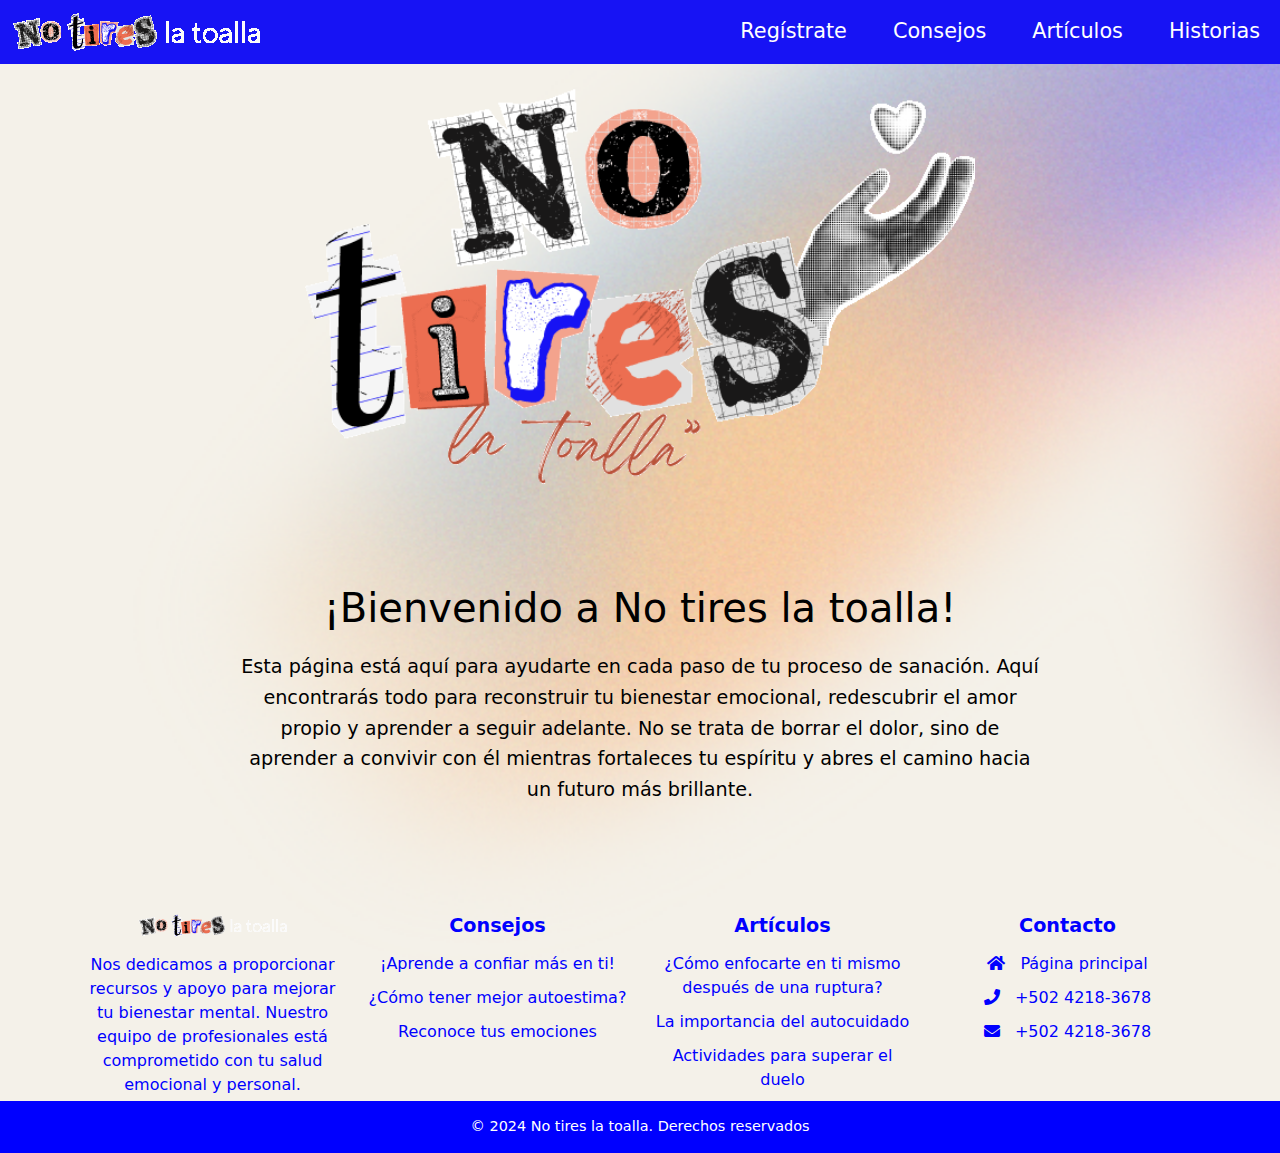
<file: index.html>
<!DOCTYPE html>
<html lang="en">
  <head>
    <meta charset="UTF-8" />
    <meta name="viewport" content="width=device-width, initial-scale=1.0" />
    <title>No Tires la Toalla</title>
    <!-- Bootstrap -->
    <link
      href="https://cdn.jsdelivr.net/npm/bootstrap@5.3.3/dist/css/bootstrap.min.css"
      rel="stylesheet"
      integrity="sha384-QWTKZyjpPEjISv5WaRU9OFeRpok6YctnYmDr5pNlyT2bRjXh0JMhjY6hW+ALEwIH"
      crossorigin="anonymous"
    />
    <!-- Font -->
    <link rel="icon" href="img/icoico.ico" />
    <link rel="preconnect" href="https://fonts.googleapis.com" />
    <link rel="preconnect" href="https://fonts.gstatic.com" crossorigin />
    <link
      href="https://fonts.googleapis.com/css2?family=Figtree:ital,wght@0,300..900;1,300..900&family=Work+Sans:ital,wght@0,100..900;1,100..900&display=swap"
      rel="stylesheet"
    />
    <!-- My style -->
    <link
      rel="stylesheet"
      href="https://cdnjs.cloudflare.com/ajax/libs/font-awesome/5.15.3/css/all.min.css"
    />
    <link rel="stylesheet" href="css/style.css" />
  </head>
  <body>
    <!-- Contenido de la página -->
    <div>
      <header>
        <nav class="navbar navbar-expand-lg" style="background-color: #1713f4">
          <div class="container-fluid">
            <a class="navbar-brand" href="#"
              ><img src="img/logo1.png" alt=""
            /></a>
            <button
              class="navbar-toggler"
              type="button"
              data-bs-toggle="collapse"
              data-bs-target="#navbarNav"
              aria-controls="navbarNav"
              aria-expanded="false"
              aria-label="Toggle navigation"
            >
              <span class="navbar-toggler-icon"></span>
            </button>
            <div class="collapse navbar-collapse" id="navbarNav">
              <ul class="navbar-nav ms-auto">
                <li class="nav-item item-1">
                  <a
                    class="nav-link active"
                    aria-current="page"
                    href="js/registro.html"
                    style="color: white"
                    >Regístrate</a
                  >
                </li>
                <li class="nav-item item-1">
                  <a class="nav-link" href="js/consejos.html" style="color: white"
                    >Consejos</a
                  >
                </li>
                <li class="nav-item item-1">
                  <a class="nav-link" href="#" style="color: white"
                    >Artículos</a
                  >
                </li>
                <li class="nav-item item-1">
                  <a class="nav-link" href="#" style="color: white"
                    >Historias</a
                  >
                </li>
              </ul>
            </div>
          </div>
        </nav>
      </header>

      <section>
        <div class="container mt-4 mb-3">
          <div class="d-flex justify-content-center">
            <img
              src="img/logo2.png"
              class="img-fluid logo-custom"
              alt="No tires la Toalla"
            />
          </div>
        </div>
      </section>

      <section class="banner">
        <div class="container">
          <h1>¡Bienvenido a No tires la toalla!</h1>
          <p>
            Esta página está aquí para ayudarte en cada paso de tu proceso de
            sanación. Aquí encontrarás todo para reconstruir tu bienestar
            emocional, redescubrir el amor propio y aprender a seguir adelante.
            No se trata de borrar el dolor, sino de aprender a convivir con él
            mientras fortaleces tu espíritu y abres el camino hacia un futuro
            más brillante.
          </p>
        </div>
      </section>

      <footer class="footer-superior pt-2 pb-3">
        <div class="container">
          <div class="row">
            <!-- Columna 1: Logo y descripción -->
            <div class="col-lg-3 col-md-5 mb-4">
              <img
                src="img/logo1.png"
                alt="Logo No tires la toalla"
                class="logo-footer-superior mb-3"
              />
              <p>
                Nos dedicamos a proporcionar recursos y apoyo para mejorar tu
                bienestar mental. Nuestro equipo de profesionales está
                comprometido con tu salud emocional y personal.
              </p>
            </div>

            <!-- Columna 2: Consejos -->
            <div class="col-lg-3 col-md-5 mb-4">
              <h5 class="footer-superior-heading">Consejos</h5>
              <ul class="list-unstyled">
                <li><a href="#">¡Aprende a confiar más en ti!</a></li>
                <li><a href="#">¿Cómo tener mejor autoestima?</a></li>
                <li><a href="#">Reconoce tus emociones</a></li>
              </ul>
            </div>

            <!-- Columna 3: Artículos -->
            <div class="col-lg-3 col-md-6 mb-4">
              <h5 class="footer-superior-heading">Artículos</h5>
              <ul class="list-unstyled">
                <li>
                  <a href="#"
                    >¿Cómo enfocarte en ti mismo después de una ruptura?</a
                  >
                </li>
                <li><a href="#">La importancia del autocuidado</a></li>
                <li><a href="#">Actividades para superar el duelo</a></li>
              </ul>
            </div>

            <!-- Columna 4: Contacto -->
            <div class="col-lg-3 col-md-6 mb-4">
              <h5 class="footer-superior-heading">Contacto</h5>
              <ul class="list-unstyled">
                <li>
                  <i class="fas fa-home"></i> <a href="#">Página principal</a>
                </li>
                <li><i class="fas fa-phone"></i> +502 4218-3678</li>
                <li><i class="fas fa-envelope"></i> +502 4218-3678</li>
              </ul>
            </div>
          </div>
        </div>
      </footer>

      <footer class="footer">
        <div class="container">
          <p>© 2024 No tires la toalla. Derechos reservados</p>
        </div>
      </footer>
    </div>
    <!-- Final de mi página -->
    <script
      src="https://cdn.jsdelivr.net/npm/bootstrap@5.3.3/dist/js/bootstrap.bundle.min.js"
      integrity="sha384-YvpcrYf0tY3lHB60NNkmXc5s9fDVZLESaAA55NDzOxhy9GkcIdslK1eN7N6jIeHz"
      crossorigin="anonymous"
    ></script>
  </body>
</html>
</file>
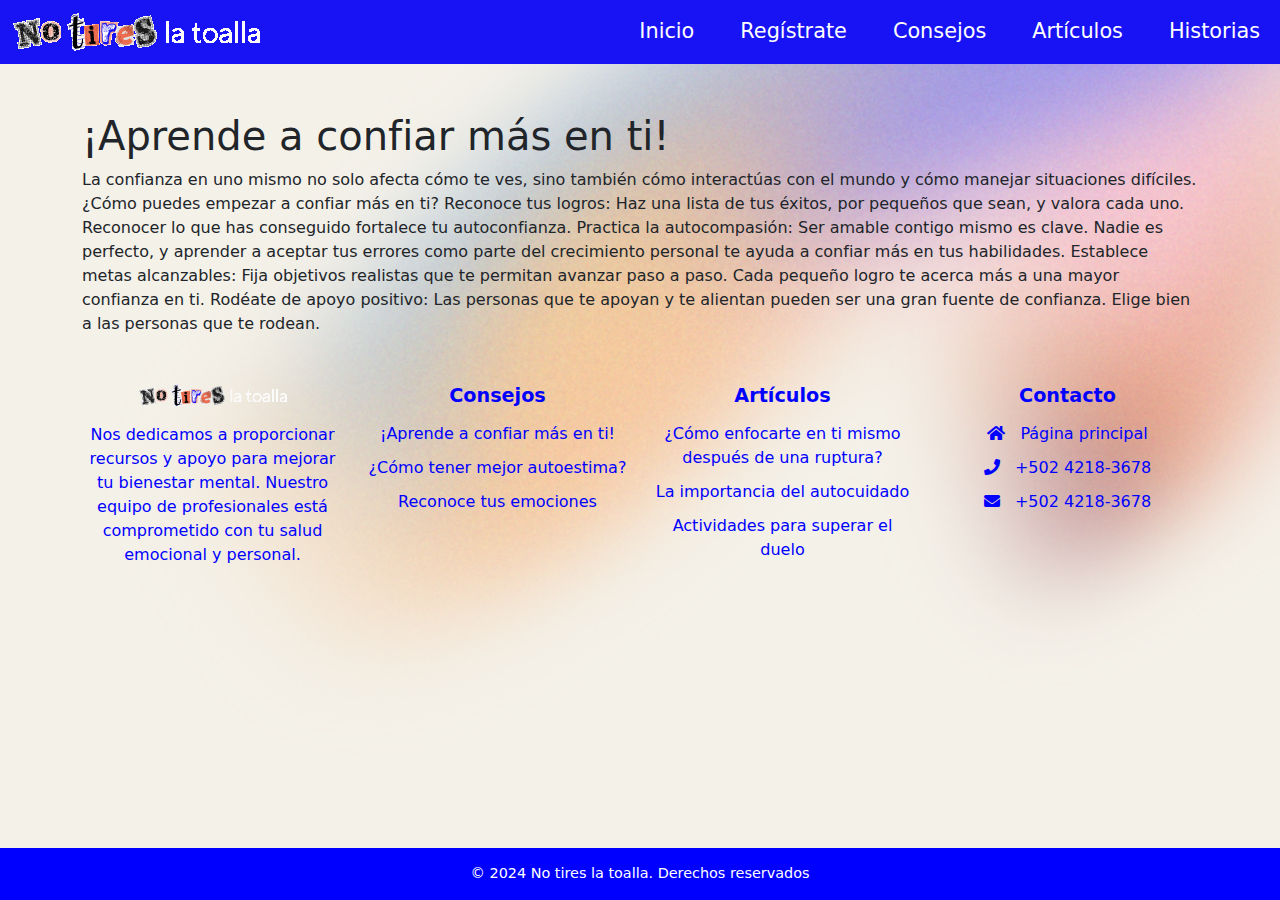
<file: js/consejodetallado1.html>
<!DOCTYPE html>
<html lang="es">
<head>
    <meta charset="UTF-8">
    <meta name="viewport" content="width=device-width, initial-scale=1.0">
    <title>Consejos - No Tires la Toalla</title>
    <!-- Bootstrap CSS -->
    <link href="https://cdn.jsdelivr.net/npm/bootstrap@5.3.3/dist/css/bootstrap.min.css" rel="stylesheet" integrity="sha384-QWTKZyjpPEjISv5WaRU9OFeRpok6YctnYmDr5pNlyT2bRjXh0JMhjY6hW+ALEwIH" crossorigin="anonymous">
    <!-- Icono -->
    <link rel="icon" href="/img/icoico.ico">
    <!-- Estilos personalizados -->
    <link rel="stylesheet" href="/css/style.css">
    <!-- FontAwesome para iconos -->
    <link rel="stylesheet" href="https://cdnjs.cloudflare.com/ajax/libs/font-awesome/5.15.3/css/all.min.css">
</head>
<body>

    <!-- Navbar -->
    <header>
        <nav class="navbar navbar-expand-lg" style="background-color: #1713F4;">
            <div class="container-fluid">
                <a class="navbar-brand" href="/index.html"><img src="/img/logo1.png" alt=""></a>
                <button class="navbar-toggler" type="button" data-bs-toggle="collapse" data-bs-target="#navbarNav" aria-controls="navbarNav" aria-expanded="false" aria-label="Toggle navigation">
                    <span class="navbar-toggler-icon"></span>
                </button>
                <div class="collapse navbar-collapse" id="navbarNav">
                    <ul class="navbar-nav ms-auto">
                        <li class="nav-item">
                            <a class="nav-link" href="/index.html" style="color: white;">Inicio</a>
                        </li>
                        <li class="nav-item">
                            <a class="nav-link" href="/js/registro.html" style="color: white;">Regístrate</a>
                        </li>
                        <li class="nav-item">
                            <a class="nav-link" href="/js/consejos.html" style="color: white;">Consejos</a>
                        </li>
                        <li class="nav-item item-1">
                            <a class="nav-link" href="#" style="color: white;">Artículos</a>
                        </li>
                        <li class="nav-item item-1">
                            <a class="nav-link" href="#" style="color: white;">Historias</a>
                        </li>
                    </ul>
                </div>
            </div>
        </nav>
    </header>
    <div class="container mt-5">
        <h1> ¡Aprende a confiar más en ti!</h1>
        <p>
            La confianza en uno mismo no solo afecta cómo te ves, sino también cómo interactúas con el mundo y cómo manejar situaciones difíciles.
            ¿Cómo puedes empezar a confiar más en ti?
            Reconoce tus logros: Haz una lista de tus éxitos, por pequeños que sean, y valora cada uno. Reconocer lo que has conseguido fortalece tu autoconfianza.
            Practica la autocompasión: Ser amable contigo mismo es clave. Nadie es perfecto, y aprender a aceptar tus errores como parte del crecimiento personal te ayuda a confiar más en tus habilidades.
            Establece metas alcanzables: Fija objetivos realistas que te permitan avanzar paso a paso. Cada pequeño logro te acerca más a una mayor confianza en ti.
            Rodéate de apoyo positivo: Las personas que te apoyan y te alientan pueden ser una gran fuente de confianza. Elige bien a las personas que te rodean.
            
        </p>
    </div>
    <footer class="footer-superior pt-2 pb-3">
        <div class="container">
            <div class="row">
                <!-- Columna 1: Logo y descripción -->
                <div class="col-lg-3 col-md-5 mb-4">
                    <img src="/img/logo1.png" alt="Logo No tires la toalla" class="logo-footer-superior mb-3">
                    <p>Nos dedicamos a proporcionar recursos y apoyo para mejorar tu bienestar mental. Nuestro equipo de profesionales está comprometido con tu salud emocional y personal.</p>
                </div>
    
                <!-- Columna 2: Consejos -->
                <div class="col-lg-3 col-md-5 mb-4">
                    <h5 class="footer-superior-heading">Consejos</h5>
                    <ul class="list-unstyled">
                        <li><a href="#">¡Aprende a confiar más en ti!</a></li>
                        <li><a href="#">¿Cómo tener mejor autoestima?</a></li>
                        <li><a href="#">Reconoce tus emociones</a></li>
                    </ul>
                </div>
    
                <!-- Columna 3: Artículos -->
                <div class="col-lg-3 col-md-6 mb-4">
                    <h5 class="footer-superior-heading">Artículos</h5>
                    <ul class="list-unstyled">
                        <li><a href="#">¿Cómo enfocarte en ti mismo después de una ruptura?</a></li>
                        <li><a href="#">La importancia del autocuidado</a></li>
                        <li><a href="#">Actividades para superar el duelo</a></li>
                    </ul>
                </div>
    
                <!-- Columna 4: Contacto -->
                <div class="col-lg-3 col-md-6 mb-4">
                    <h5 class="footer-superior-heading">Contacto</h5>
                    <ul class="list-unstyled">
                        <li><i class="fas fa-home"></i> <a href="#">Página principal</a></li>
                        <li><i class="fas fa-phone"></i> +502 4218-3678</li>
                        <li><i class="fas fa-envelope"></i> +502 4218-3678</li>
                    </ul>
                </div>
            </div>
        </div>
    </footer>
     
    <footer class="footer">
        <div class="container">
            <p>© 2024 No tires la toalla. Derechos reservados</p>
        </div>
    </footer>

</div>
<!-- Final de mi página -->
<script src="https://cdn.jsdelivr.net/npm/bootstrap@5.3.3/dist/js/bootstrap.bundle.min.js" integrity="sha384-YvpcrYf0tY3lHB60NNkmXc5s9fDVZLESaAA55NDzOxhy9GkcIdslK1eN7N6jIeHz" crossorigin="anonymous"></script>
</body>
</html>
</file>
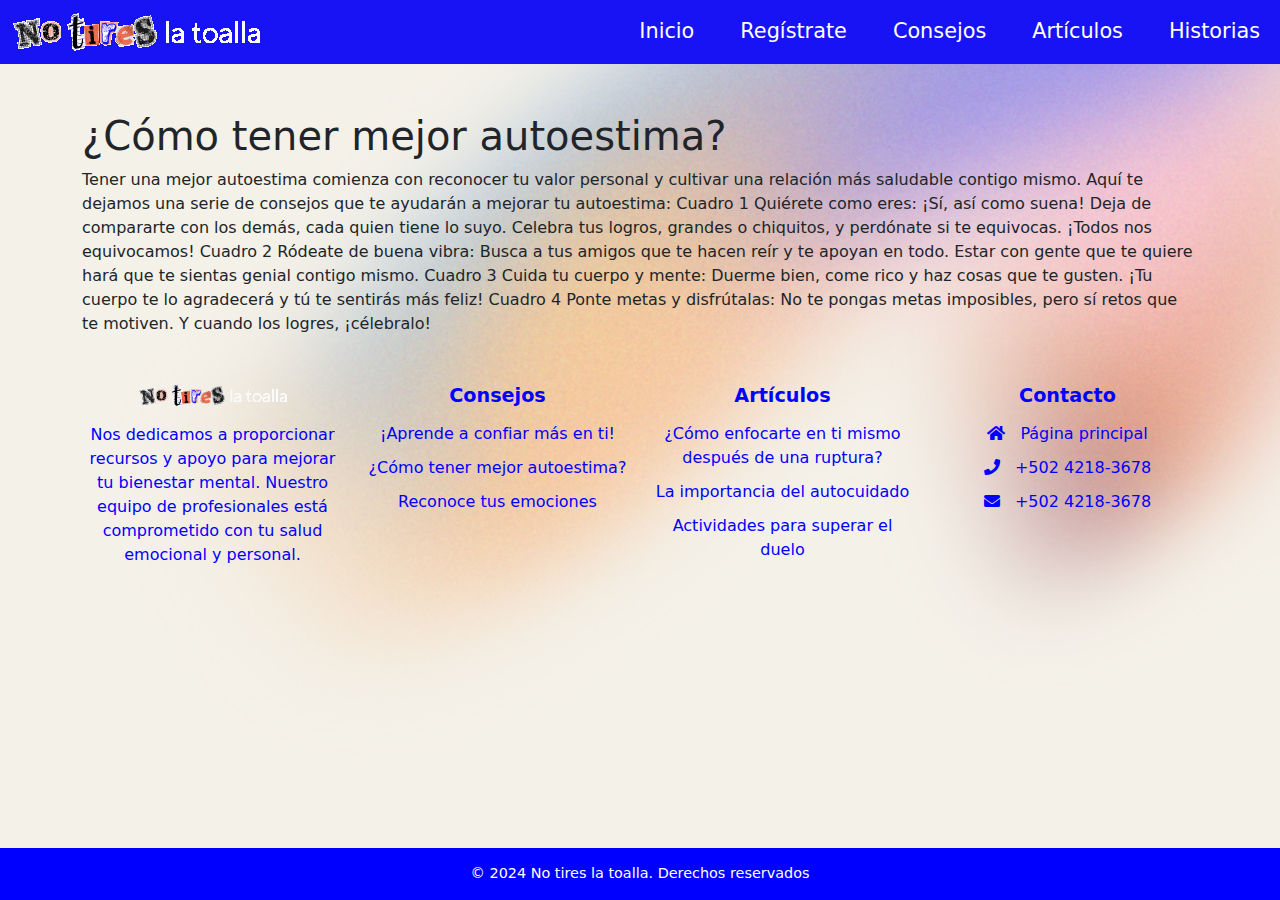
<file: js/consejodetallado2.html>
<!DOCTYPE html>
<html lang="es">
<head>
    <meta charset="UTF-8">
    <meta name="viewport" content="width=device-width, initial-scale=1.0">
    <title>Consejos - No Tires la Toalla</title>
    <!-- Bootstrap CSS -->
    <link href="https://cdn.jsdelivr.net/npm/bootstrap@5.3.3/dist/css/bootstrap.min.css" rel="stylesheet" integrity="sha384-QWTKZyjpPEjISv5WaRU9OFeRpok6YctnYmDr5pNlyT2bRjXh0JMhjY6hW+ALEwIH" crossorigin="anonymous">
    <!-- Icono -->
    <link rel="icon" href="/img/icoico.ico">
    <!-- Estilos personalizados -->
    <link rel="stylesheet" href="/css/style.css">
    <!-- FontAwesome para iconos -->
    <link rel="stylesheet" href="https://cdnjs.cloudflare.com/ajax/libs/font-awesome/5.15.3/css/all.min.css">
</head>
<body>

    <!-- Navbar -->
    <header>
        <nav class="navbar navbar-expand-lg" style="background-color: #1713F4;">
            <div class="container-fluid">
                <a class="navbar-brand" href="/index.html"><img src="/img/logo1.png" alt=""></a>
                <button class="navbar-toggler" type="button" data-bs-toggle="collapse" data-bs-target="#navbarNav" aria-controls="navbarNav" aria-expanded="false" aria-label="Toggle navigation">
                    <span class="navbar-toggler-icon"></span>
                </button>
                <div class="collapse navbar-collapse" id="navbarNav">
                    <ul class="navbar-nav ms-auto">
                        <li class="nav-item">
                            <a class="nav-link" href="/index.html" style="color: white;">Inicio</a>
                        </li>
                        <li class="nav-item">
                            <a class="nav-link" href="/js/registro.html" style="color: white;">Regístrate</a>
                        </li>
                        <li class="nav-item">
                            <a class="nav-link" href="/js/consejos.html" style="color: white;">Consejos</a>
                        </li>
                        <li class="nav-item item-1">
                            <a class="nav-link" href="#" style="color: white;">Artículos</a>
                        </li>
                        <li class="nav-item item-1">
                            <a class="nav-link" href="#" style="color: white;">Historias</a>
                        </li>
                    </ul>
                </div>
            </div>
        </nav>
    </header>
    <div class="container mt-5">
        <h1>  ¿Cómo tener mejor autoestima?</h1>
        <p>
           
Tener una mejor autoestima comienza con reconocer tu valor personal y cultivar una relación más saludable contigo mismo.
Aquí te dejamos una serie de consejos que te ayudarán a mejorar tu autoestima:
Cuadro 1
Quiérete como eres:
¡Sí, así como suena! Deja de compararte con los demás, cada quien tiene lo suyo. Celebra tus logros, grandes o chiquitos, y perdónate si te equivocas. ¡Todos nos equivocamos!
Cuadro 2
Ródeate de buena vibra:
Busca a tus amigos que te hacen reír y te apoyan en todo. Estar con gente que te quiere hará que te sientas genial contigo mismo.
Cuadro 3
Cuida tu cuerpo y mente:
Duerme bien, come rico y haz cosas que te gusten. ¡Tu cuerpo te lo agradecerá y tú te sentirás más feliz!
Cuadro 4 
Ponte metas y disfrútalas:
No te pongas metas imposibles, pero sí retos que te motiven. Y cuando los logres, ¡célebralo!

        </p>
    </div>








    
    <footer class="footer-superior pt-2 pb-3">
        <div class="container">
            <div class="row">
                <!-- Columna 1: Logo y descripción -->
                <div class="col-lg-3 col-md-5 mb-4">
                    <img src="/img/logo1.png" alt="Logo No tires la toalla" class="logo-footer-superior mb-3">
                    <p>Nos dedicamos a proporcionar recursos y apoyo para mejorar tu bienestar mental. Nuestro equipo de profesionales está comprometido con tu salud emocional y personal.</p>
                </div>
    
                <!-- Columna 2: Consejos -->
                <div class="col-lg-3 col-md-5 mb-4">
                    <h5 class="footer-superior-heading">Consejos</h5>
                    <ul class="list-unstyled">
                        <li><a href="#">¡Aprende a confiar más en ti!</a></li>
                        <li><a href="#">¿Cómo tener mejor autoestima?</a></li>
                        <li><a href="#">Reconoce tus emociones</a></li>
                    </ul>
                </div>
    
                <!-- Columna 3: Artículos -->
                <div class="col-lg-3 col-md-6 mb-4">
                    <h5 class="footer-superior-heading">Artículos</h5>
                    <ul class="list-unstyled">
                        <li><a href="#">¿Cómo enfocarte en ti mismo después de una ruptura?</a></li>
                        <li><a href="#">La importancia del autocuidado</a></li>
                        <li><a href="#">Actividades para superar el duelo</a></li>
                    </ul>
                </div>
    
                <!-- Columna 4: Contacto -->
                <div class="col-lg-3 col-md-6 mb-4">
                    <h5 class="footer-superior-heading">Contacto</h5>
                    <ul class="list-unstyled">
                        <li><i class="fas fa-home"></i> <a href="#">Página principal</a></li>
                        <li><i class="fas fa-phone"></i> +502 4218-3678</li>
                        <li><i class="fas fa-envelope"></i> +502 4218-3678</li>
                    </ul>
                </div>
            </div>
        </div>
    </footer>
    
    

    <footer class="footer">
        <div class="container">
            <p>© 2024 No tires la toalla. Derechos reservados</p>
        </div>
    </footer>

</div>
<!-- Final de mi página -->
<script src="https://cdn.jsdelivr.net/npm/bootstrap@5.3.3/dist/js/bootstrap.bundle.min.js" integrity="sha384-YvpcrYf0tY3lHB60NNkmXc5s9fDVZLESaAA55NDzOxhy9GkcIdslK1eN7N6jIeHz" crossorigin="anonymous"></script>
</body>
</html>
</file>
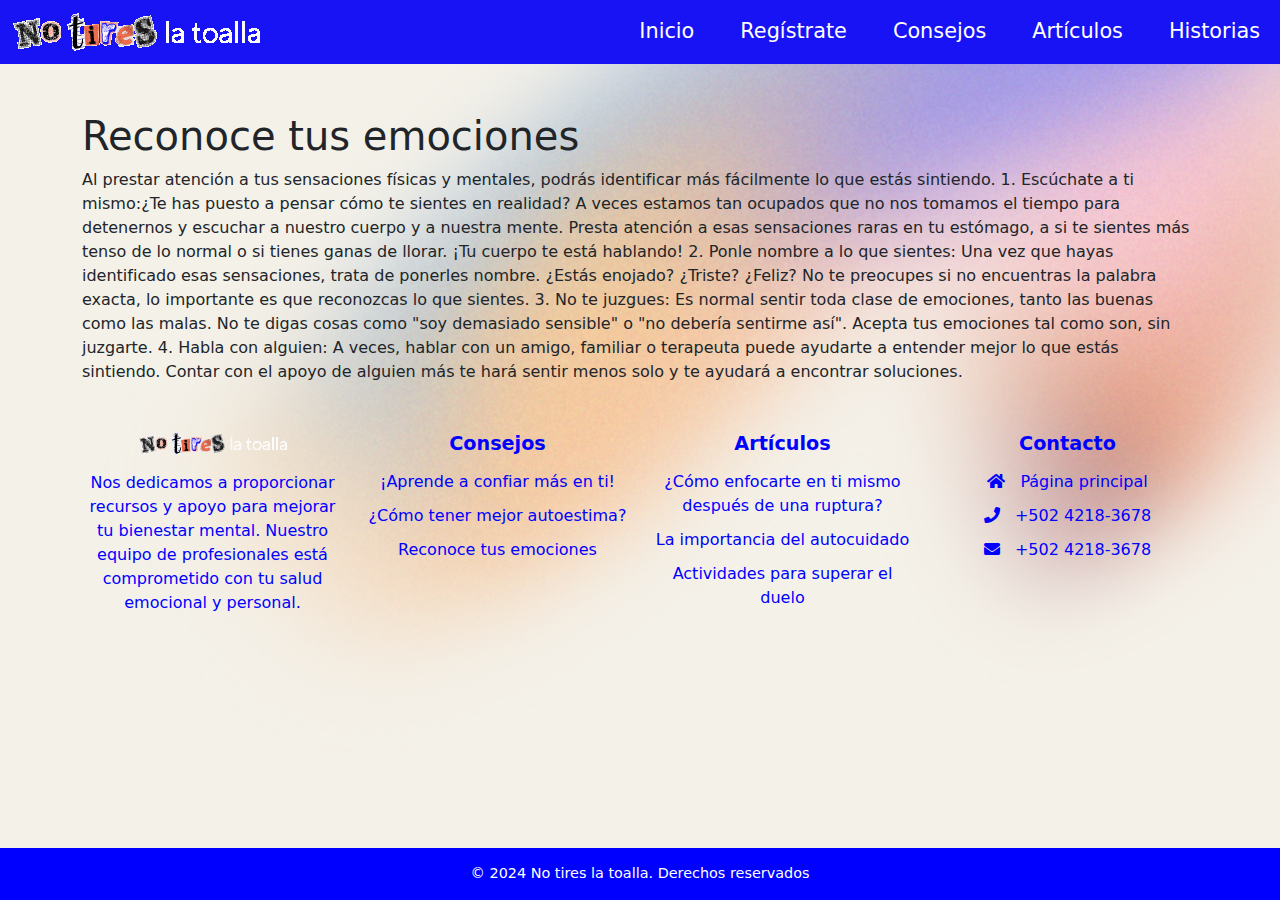
<file: js/consejodetallado3.html>
<!DOCTYPE html>
<html lang="es">
<head>
    <meta charset="UTF-8">
    <meta name="viewport" content="width=device-width, initial-scale=1.0">
    <title>Consejos - No Tires la Toalla</title>
    <!-- Bootstrap CSS -->
    <link href="https://cdn.jsdelivr.net/npm/bootstrap@5.3.3/dist/css/bootstrap.min.css" rel="stylesheet" integrity="sha384-QWTKZyjpPEjISv5WaRU9OFeRpok6YctnYmDr5pNlyT2bRjXh0JMhjY6hW+ALEwIH" crossorigin="anonymous">
    <!-- Icono -->
    <link rel="icon" href="/img/icoico.ico">
    <!-- Estilos personalizados -->
    <link rel="stylesheet" href="/css/style.css">
    <!-- FontAwesome para iconos -->
    <link rel="stylesheet" href="https://cdnjs.cloudflare.com/ajax/libs/font-awesome/5.15.3/css/all.min.css">
</head>
<body>

    <!-- Navbar -->
    <header>
        <nav class="navbar navbar-expand-lg" style="background-color: #1713F4;">
            <div class="container-fluid">
                <a class="navbar-brand" href="/index.html"><img src="/img/logo1.png" alt=""></a>
                <button class="navbar-toggler" type="button" data-bs-toggle="collapse" data-bs-target="#navbarNav" aria-controls="navbarNav" aria-expanded="false" aria-label="Toggle navigation">
                    <span class="navbar-toggler-icon"></span>
                </button>
                <div class="collapse navbar-collapse" id="navbarNav">
                    <ul class="navbar-nav ms-auto">
                        <li class="nav-item">
                            <a class="nav-link" href="/index.html" style="color: white;">Inicio</a>
                        </li>
                        <li class="nav-item">
                            <a class="nav-link" href="/js/registro.html" style="color: white;">Regístrate</a>
                        </li>
                        <li class="nav-item">
                            <a class="nav-link" href="/js/consejos.html" style="color: white;">Consejos</a>
                        </li>
                        <li class="nav-item item-1">
                            <a class="nav-link" href="#" style="color: white;">Artículos</a>
                        </li>
                        <li class="nav-item item-1">
                            <a class="nav-link" href="#" style="color: white;">Historias</a>
                        </li>
                    </ul>
                </div>
            </div>
        </nav>
    </header>
    <div class="container mt-5">
        <h1>Reconoce tus emociones</h1>
        <p>
           
            Al prestar atención a tus sensaciones físicas y mentales, podrás identificar más fácilmente lo que estás sintiendo.
            1.	Escúchate a ti mismo:¿Te has puesto a pensar cómo te sientes en realidad? A veces estamos tan ocupados que no nos tomamos el tiempo para detenernos y escuchar a nuestro cuerpo y a nuestra mente. Presta atención a esas sensaciones raras en tu estómago, a si te sientes más tenso de lo normal o si tienes ganas de llorar. ¡Tu cuerpo te está hablando!
            2.	Ponle nombre a lo que sientes:
            Una vez que hayas identificado esas sensaciones, trata de ponerles nombre. ¿Estás enojado? ¿Triste? ¿Feliz? No te preocupes si no encuentras la palabra exacta, lo importante es que reconozcas lo que sientes.
            3.	No te juzgues:
            Es normal sentir toda clase de emociones, tanto las buenas como las malas. No te digas cosas como "soy demasiado sensible" o "no debería sentirme así". Acepta tus emociones tal como son, sin juzgarte.
            4.	Habla con alguien:
            A veces, hablar con un amigo, familiar o terapeuta puede ayudarte a entender mejor lo que estás sintiendo. Contar con el apoyo de alguien más te hará sentir menos solo y te ayudará a encontrar soluciones.
            

        </p>
    </div>








    
    <footer class="footer-superior pt-2 pb-3">
        <div class="container">
            <div class="row">
                <!-- Columna 1: Logo y descripción -->
                <div class="col-lg-3 col-md-5 mb-4">
                    <img src="/img/logo1.png" alt="Logo No tires la toalla" class="logo-footer-superior mb-3">
                    <p>Nos dedicamos a proporcionar recursos y apoyo para mejorar tu bienestar mental. Nuestro equipo de profesionales está comprometido con tu salud emocional y personal.</p>
                </div>
    
                <!-- Columna 2: Consejos -->
                <div class="col-lg-3 col-md-5 mb-4">
                    <h5 class="footer-superior-heading">Consejos</h5>
                    <ul class="list-unstyled">
                        <li><a href="#">¡Aprende a confiar más en ti!</a></li>
                        <li><a href="#">¿Cómo tener mejor autoestima?</a></li>
                        <li><a href="#">Reconoce tus emociones</a></li>
                    </ul>
                </div>
    
                <!-- Columna 3: Artículos -->
                <div class="col-lg-3 col-md-6 mb-4">
                    <h5 class="footer-superior-heading">Artículos</h5>
                    <ul class="list-unstyled">
                        <li><a href="#">¿Cómo enfocarte en ti mismo después de una ruptura?</a></li>
                        <li><a href="#">La importancia del autocuidado</a></li>
                        <li><a href="#">Actividades para superar el duelo</a></li>
                    </ul>
                </div>
    
                <!-- Columna 4: Contacto -->
                <div class="col-lg-3 col-md-6 mb-4">
                    <h5 class="footer-superior-heading">Contacto</h5>
                    <ul class="list-unstyled">
                        <li><i class="fas fa-home"></i> <a href="#">Página principal</a></li>
                        <li><i class="fas fa-phone"></i> +502 4218-3678</li>
                        <li><i class="fas fa-envelope"></i> +502 4218-3678</li>
                    </ul>
                </div>
            </div>
        </div>
    </footer>
    
    

    <footer class="footer">
        <div class="container">
            <p>© 2024 No tires la toalla. Derechos reservados</p>
        </div>
    </footer>

</div>
<!-- Final de mi página -->
<script src="https://cdn.jsdelivr.net/npm/bootstrap@5.3.3/dist/js/bootstrap.bundle.min.js" integrity="sha384-YvpcrYf0tY3lHB60NNkmXc5s9fDVZLESaAA55NDzOxhy9GkcIdslK1eN7N6jIeHz" crossorigin="anonymous"></script>
</body>
</html>
</file>
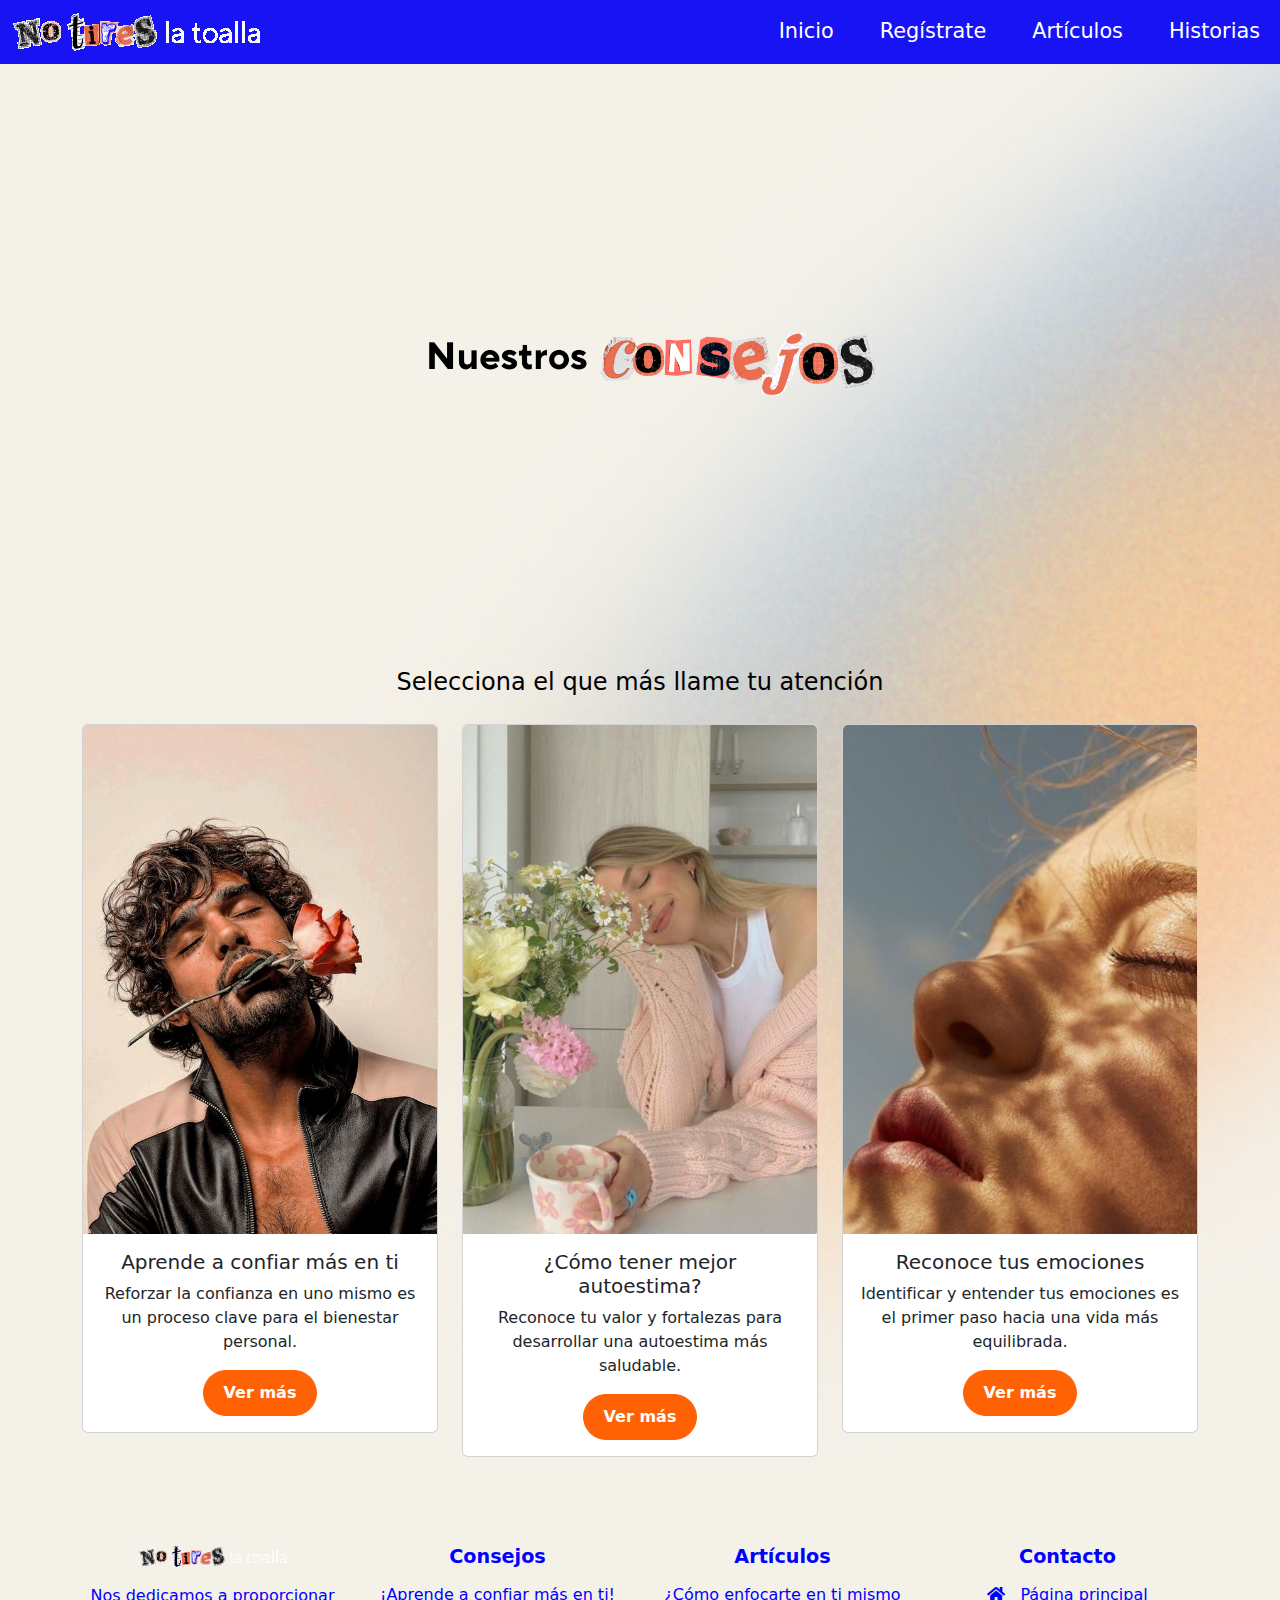
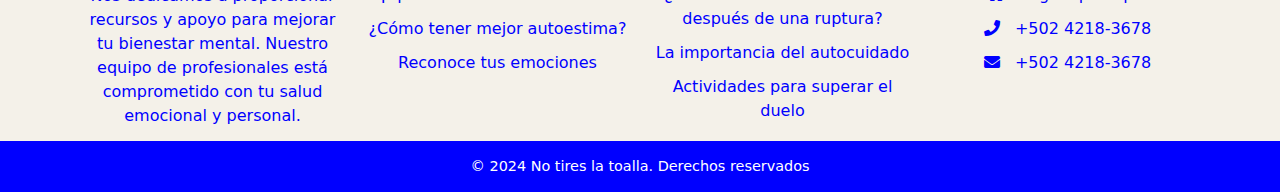
<file: js/consejos.html>
<!DOCTYPE html>
<html lang="es">
<head>
    <meta charset="UTF-8">
    <meta name="viewport" content="width=device-width, initial-scale=1.0">
    <title>Consejos - No Tires la Toalla</title>
    <!-- Bootstrap CSS -->
    <link href="https://cdn.jsdelivr.net/npm/bootstrap@5.3.3/dist/css/bootstrap.min.css" rel="stylesheet" integrity="sha384-QWTKZyjpPEjISv5WaRU9OFeRpok6YctnYmDr5pNlyT2bRjXh0JMhjY6hW+ALEwIH" crossorigin="anonymous">
    <!-- Icono -->
    <link rel="icon" href="/img/icoico.ico">
    <!-- Estilos personalizados -->
    <link rel="stylesheet" href="/css/style.css">
    <!-- FontAwesome para iconos -->
    <link rel="stylesheet" href="https://cdnjs.cloudflare.com/ajax/libs/font-awesome/5.15.3/css/all.min.css">
</head>
<body>

    <!-- Navbar -->
    <header>
        <nav class="navbar navbar-expand-lg" style="background-color: #1713F4;">
            <div class="container-fluid">
                <a class="navbar-brand" href="/index.html"><img src="/img/logo1.png" alt=""></a>
                <button class="navbar-toggler" type="button" data-bs-toggle="collapse" data-bs-target="#navbarNav" aria-controls="navbarNav" aria-expanded="false" aria-label="Toggle navigation">
                    <span class="navbar-toggler-icon"></span>
                </button>
                <div class="collapse navbar-collapse" id="navbarNav">
                    <ul class="navbar-nav ms-auto">
                        <li class="nav-item">
                            <a class="nav-link" href="/index.html" style="color: white;">Inicio</a>
                        </li>
                        <li class="nav-item">
                            <a class="nav-link" href="/js/registro.html" style="color: white;">Regístrate</a>
                        </li>
                        <li class="nav-item item-1">
                            <a class="nav-link" href="#" style="color: white;">Artículos</a>
                        </li>
                        <li class="nav-item item-1">
                            <a class="nav-link" href="#" style="color: white;">Historias</a>
                        </li>
                    </ul>
                </div>
            </div>
        </nav>
    </header>

    <div class="container text-center">
        <img src="/img/consejos.png" alt="Nuestros Consejos" class="img-fluid consejos-banner">
        <p class="text-center mb-4 texto-destacado">Selecciona el que más llame tu atención</p>
        <section class="consejos-section">
            <div class="row">
                <div class="col-md-4 mb-3 mb-md-0">
                    <div class="card">
                        <img src="/img/consejo1.jpg" class="card-img-top" alt="Confía en ti">
                        <div class="card-body">
                            <h5 class="card-title">Aprende a confiar más en ti</h5>
                            <p class="card-text">Reforzar la confianza en uno mismo es un proceso clave para el bienestar personal.</p>
                            <a href="/js/consejodetallado1.html" class="btn btn-primary">Ver más</a> <!-- Dirige a la nueva página -->
                        </div>
                    </div>
                </div>
                <div class="col-md-4 mb-4 mb-md-0"> 
                    <div class="card">
                        <img src="/img/consejo2.png" class="card-img-top" alt="Autoestima">
                        <div class="card-body">
                            <h5 class="card-title">¿Cómo tener mejor autoestima?</h5>
                            <p class="card-text">Reconoce tu valor y fortalezas para desarrollar una autoestima más saludable.</p>
                            <a href="/js/consejodetallado2.html" class="btn btn-primary">Ver más</a>
                        </div>
                    </div>
                </div>
                <div class="col-md-4"> 
                    <div class="card">
                        <img src="/img/consejo3.png" class="card-img-top" alt="Reconoce emociones">
                        <div class="card-body">
                            <h5 class="card-title">Reconoce tus emociones</h5>
                            <p class="card-text">Identificar y entender tus emociones es el primer paso hacia una vida más equilibrada.</p>
                            <a href="/js/consejodetallado3.html" class="btn btn-primary">Ver más</a>
                        </div>
                    </div>
                </div>
            </div>
        </div>
    </section>
    
    
    

    <!-- Footer superior -->
    <footer class="footer-superior pt-5 pb-4">
        <div class="container">
            <div class="row">
                <!-- Columna 1: Logo y descripción -->
                <div class="col-lg-3 col-md-6 mb-4">
                    <img src="/img/logo1.png" alt="Logo No tires la toalla" class="logo-footer-superior mb-3">
                    <p>Nos dedicamos a proporcionar recursos y apoyo para mejorar tu bienestar mental. Nuestro equipo de profesionales está comprometido con tu salud emocional y personal.</p>
                </div>
    
                <!-- Columna 2: Consejos -->
                <div class="col-lg-3 col-md-6 mb-4">
                    <h5 class="footer-superior-heading">Consejos</h5>
                    <ul class="list-unstyled">
                        <li><a href="#">¡Aprende a confiar más en ti!</a></li>
                        <li><a href="#">¿Cómo tener mejor autoestima?</a></li>
                        <li><a href="#">Reconoce tus emociones</a></li>
                    </ul>
                </div>
    
                <!-- Columna 3: Artículos -->
                <div class="col-lg-3 col-md-6 mb-4">
                    <h5 class="footer-superior-heading">Artículos</h5>
                    <ul class="list-unstyled">
                        <li><a href="#">¿Cómo enfocarte en ti mismo después de una ruptura?</a></li>
                        <li><a href="#">La importancia del autocuidado</a></li>
                        <li><a href="#">Actividades para superar el duelo</a></li>
                    </ul>
                </div>
    
                <!-- Columna 4: Contacto -->
                <div class="col-lg-3 col-md-6 mb-4">
                    <h5 class="footer-superior-heading">Contacto</h5>
                    <ul class="list-unstyled">
                        <li><i class="fas fa-home"></i> <a href="#">Página principal</a></li>
                        <li><i class="fas fa-phone"></i> +502 4218-3678</li>
                        <li><i class="fas fa-envelope"></i> +502 4218-3678</li>
                    </ul>
                </div>
            </div>
        </div>
    </footer>
    
    <footer class="footer">
        <div class="container">
            <p>© 2024 No tires la toalla. Derechos reservados</p>
        </div>
    </footer>


    <!-- Bootstrap JS -->
    <script src="https://cdn.jsdelivr.net/npm/bootstrap@5.3.3/dist/js/bootstrap.bundle.min.js" integrity="sha384-YvpcrYf0tY3lHB60NNkmXc5s9fDVZLESaAA55NDzOxhy9GkcIdslK1eN7N6jIeHz" crossorigin="anonymous"></script>
</body>
</html>
</file>
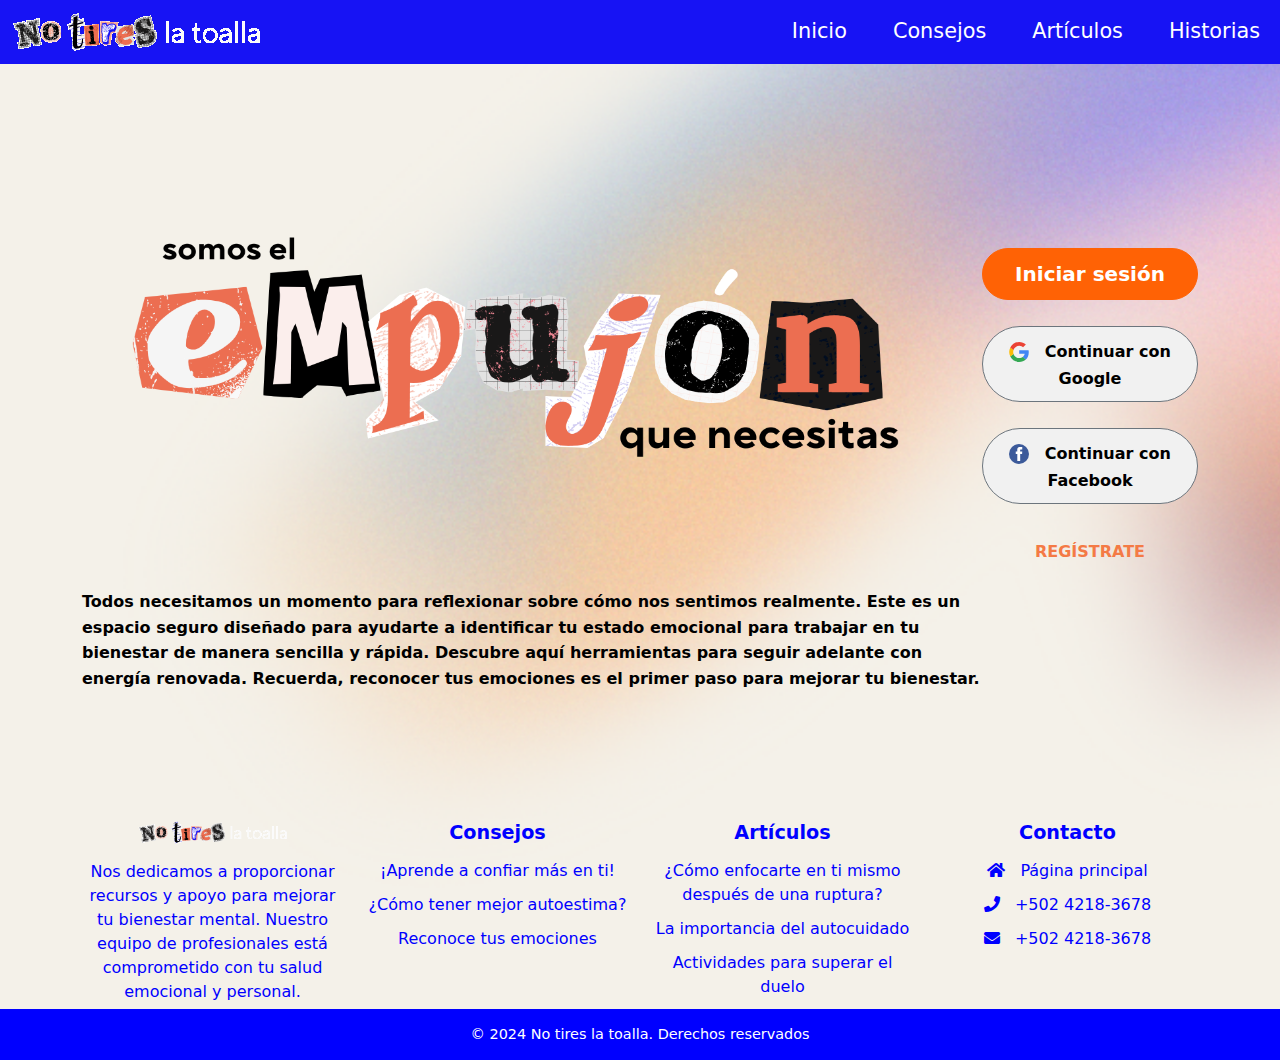
<file: js/registro.html>
<!DOCTYPE html>
<html lang="en">
  <head>
    <meta charset="UTF-8" />
    <meta name="viewport" content="width=device-width, initial-scale=1.0" />
    <title>Regístrate - No Tires la Toalla</title>
    <!-- Bootstrap CSS -->
    <link
      href="https://cdn.jsdelivr.net/npm/bootstrap@5.3.3/dist/css/bootstrap.min.css"
      rel="stylesheet"
      integrity="sha384-QWTKZyjpPEjISv5WaRU9OFeRpok6YctnYmDr5pNlyT2bRjXh0JMhjY6hW+ALEwIH"
      crossorigin="anonymous"
    />
    <!-- Favicon -->
    <link rel="icon" href="/img/icoico.ico" />
    <!-- Google Fonts -->
    <link rel="preconnect" href="https://fonts.googleapis.com" />
    <link rel="preconnect" href="https://fonts.gstatic.com" crossorigin />
    <link
      href="https://fonts.googleapis.com/css2?family=Figtree:ital,wght@0,300..900;1,300..900&family=Work+Sans:ital,wght@0,100..900;1,100..900&display=swap"
      rel="stylesheet"
    />
    <!-- Archivo CSS personalizado -->
    <link
      rel="stylesheet"
      href="https://cdnjs.cloudflare.com/ajax/libs/font-awesome/5.15.3/css/all.min.css"
    />
    <link rel="stylesheet" href="/css/style.css" />
  </head>
  <body>
    <header>
      <nav class="navbar navbar-expand-lg" style="background-color: #1713f4">
        <div class="container-fluid">
          <a class="navbar-brand" href="/index.html"
            ><img src="/img/logo1.png" alt="Logo"
          /></a>
          <button
            class="navbar-toggler"
            type="button"
            data-bs-toggle="collapse"
            data-bs-target="#navbarNav"
            aria-controls="navbarNav"
            aria-expanded="false"
            aria-label="Toggle navigation"
          >
            <span class="navbar-toggler-icon"></span>
          </button>
          <div class="collapse navbar-collapse" id="navbarNav">
            <ul class="navbar-nav ms-auto">
              <li class="nav-item item-1">
                <a
                  class="nav-link active"
                  aria-current="page"
                  href="/index.html"
                  style="color: white"
                  >Inicio</a
                >
              </li>
              <li class="nav-item item-1">
                <a class="nav-link" href="/js/consejos.html" style="color: white"
                  >Consejos</a
                >
              </li>
              <li class="nav-item item-1">
                <a class="nav-link" href="#" style="color: white"
                  >Artículos</a
                >
              </li>
              <li class="nav-item item-1">
                <a class="nav-link" href="#" style="color: white"
                  >Historias</a
                >
              </li>
            </ul>
          </div>
        </div>
      </nav>
    </header>

    <section class="registro">
      <div
        class="container d-flex flex-column flex-lg-row align-items-center justify-content-between"
      >
        <!-- Columna izquierda: logo y texto -->
        <div class="texto-registro">
          <img
            src="/img/empuje.png"
            alt="Logo de No tires la Toalla"
            class="logo-registro"
          />
          <p>
            Todos necesitamos un momento para reflexionar sobre cómo nos
            sentimos realmente. Este es un espacio seguro diseñado para ayudarte
            a identificar tu estado emocional para trabajar en tu bienestar de
            manera sencilla y rápida. Descubre aquí herramientas para seguir
            adelante con energía renovada. Recuerda, reconocer tus emociones es
            el primer paso para mejorar tu bienestar.
          </p>
        </div>

        <!-- Columna derecha: Botones de registro -->
        <div
          class="botones-registro d-flex flex-column align-items-center align-items-lg-end"
        >
          <button class="btn btn-primary btn-lg mb-3">Iniciar sesión</button>
          <button class="btn btn-outline-secondary mb-3">
            <img src="/img/google.svg" alt="Google" class="icono" /> Continuar
            con Google
          </button>
          <button class="btn btn-outline-secondary mb-3">
            <img src="/img/face.svg" alt="Facebook" class="icono" /> Continuar
            con Facebook
          </button>
          <a href="#" class="registro-link">Regístrate</a>
        </div>
      </div>
    </section>

    <footer class="footer-superior pt-4 pb-3">
      <div class="container">
        <div class="row">
          <!-- Columna 1: Logo y descripción -->
          <div class="col-lg-3 col-md-6 mb-4">
            <img
              src="/img/logo1.png"
              alt="Logo No tires la toalla"
              class="logo-footer-superior mb-3"
            />
            <p>
              Nos dedicamos a proporcionar recursos y apoyo para mejorar tu
              bienestar mental. Nuestro equipo de profesionales está
              comprometido con tu salud emocional y personal.
            </p>
          </div>

          <!-- Columna 2: Consejos -->
          <div class="col-lg-3 col-md-6 mb-4">
            <h5 class="footer-superior-heading">Consejos</h5>
            <ul class="list-unstyled">
              <li><a href="#">¡Aprende a confiar más en ti!</a></li>
              <li><a href="#">¿Cómo tener mejor autoestima?</a></li>
              <li><a href="#">Reconoce tus emociones</a></li>
            </ul>
          </div>

          <!-- Columna 3: Artículos -->
          <div class="col-lg-3 col-md-6 mb-4">
            <h5 class="footer-superior-heading">Artículos</h5>
            <ul class="list-unstyled">
              <li>
                <a href="#"
                  >¿Cómo enfocarte en ti mismo después de una ruptura?</a
                >
              </li>
              <li><a href="#">La importancia del autocuidado</a></li>
              <li><a href="#">Actividades para superar el duelo</a></li>
            </ul>
          </div>

          <!-- Columna 4: Contacto -->
          <div class="col-lg-3 col-md-6 mb-4">
            <h5 class="footer-superior-heading">Contacto</h5>
            <ul class="list-unstyled">
              <li>
                <i class="fas fa-home"></i> <a href="#">Página principal</a>
              </li>
              <li><i class="fas fa-phone"></i> +502 4218-3678</li>
              <li><i class="fas fa-envelope"></i> +502 4218-3678</li>
            </ul>
          </div>
        </div>
      </div>
    </footer>

    <footer class="footer">
      <div class="container">
        <p>© 2024 No tires la toalla. Derechos reservados</p>
      </div>
    </footer>

    <!-- Bootstrap JS y dependencias -->
    <script
      src="https://cdn.jsdelivr.net/npm/bootstrap@5.3.3/dist/js/bootstrap.bundle.min.js"
      integrity="sha384-YvpcrYf0tY3lHB60NNkmXc5s9fDVZLESaAA55NDzOxhy9GkcIdslK1eN7N6jIeHz"
      crossorigin="anonymous"
    ></script>
  </body>
</html>
</file>
<file: css/style.css>
html {
    min-height: 100%;
    position: relative;
  }

body {
    background-image: url(../img/fondo.png);
    background-repeat: repeat;
    margin: 0;
    padding: 0;
    background-size: cover;
}

/* Control del tamaño del logo */
/* Tamaño del logo para pantallas grandes */
.logo-custom {
    width: 60%; /* Ancho grande en pantallas grandes */
    height: auto; /* Mantener la proporción */
}

/* Ajustes para pantallas medianas */
@media (max-width: 1200px) {
    .logo-custom {
        width: 100%; /* Reducir ligeramente el ancho en pantallas medianas */
    }
}

/* Ajustes para pantallas pequeñas */
@media (max-width: 768px) {
    .logo-custom {
        width: 100%; /* Reducir más el ancho en pantallas pequeñas */
    }
}

/* Ajustes para pantallas muy pequeñas (móviles) */
@media (max-width: 480px) {
    .logo-custom {
        width: 100%; /* Aumentar el ancho para pantallas muy pequeñas */
    }
}


/* Estilo del Navbar */
.navbar {
    background-color: #1713F4 !important;
}

/* Estilos del enlace del navbar */
.navbar .nav-link {
    color: white !important;
    font-size: 1.3rem;
    padding-right: 50px;
}

/* Estilo para el logo del navbar */
.navbar-brand img {
    height: auto;
    max-width: 100%;
}

/* Eliminar subrayado al pasar el ratón */
.navbar .nav-link:hover {
    color: #FFD700 !important;
    text-decoration: none !important;
}

/* Responsive: Alinear verticalmente el menú cuando esté colapsado */
@media (max-width: 992px) {
    .navbar-nav {
        flex-direction: column;
    }
}

/* Estilo general del Navbar */
.navbar-nav .nav-item {
    margin-right: 30px; /* Aumentar el margen derecho para separar los <li> */
}

/* Eliminar el margen en el último elemento */
.navbar-nav .nav-item:last-child {
    margin-right: 0; /* Evita que el último enlace tenga un margen adicional */
}


/* Estilo para la sección banner */
.banner {
    text-align: center; /* Centrar el texto */
    padding: 60px 20px; /* Espaciado interno */
    margin: 40px 0; /* Espaciado externo */
}

.banner h1 {
    font-size: 2.5rem; /* Tamaño del título */
    margin-bottom: 20px; /* Espacio entre el título y el párrafo */
    color: #000; /* Color del título */
}

.banner p {
    font-size: 1.2rem; /* Tamaño del texto */
    line-height: 1.6; /* Altura de línea para facilitar la lectura */
    max-width: 800px; /* Ancho máximo del párrafo */
    margin: 0 auto; /* Centrar el párrafo */
    color: #000000; /* Color del texto */
}


/* Estilo para el footer */
.footer {
    background-color: #0000FF; /* Fondo azul intenso */
    color: white; /* Texto blanco */
    text-align: center; /* Centrar el texto */
    padding: 15px 0; /* Espaciado vertical */
    width: 100%; /* Asegura que ocupe todo el ancho */
    margin-top: 50px ; /* Hace que el footer se empuje hasta el final */
    bottom: 0;
    position: absolute;
}

.footer p {
    margin: 0; /* Elimina el margen del párrafo */
    font-size: 0.9rem; /* Tamaño de fuente ligeramente más pequeño */
}

/* Footer superior general */
.footer-superior {
    color: #0000FF;
    padding-top: 40px;
    padding-bottom: 20px;
    text-align: center; /* Asegura que todo el contenido se centre */
    margin-top: 40px; /* Ajusta el valor para la separación que necesites */
}

/* Estilo del logo del footer superior */
.logo-footer-superior {
    max-width: 150px;
    margin: 0 auto 20px auto; /* Centra el logo */
    display: block; /* Asegura que el logo sea un bloque centrado */
}

/* Títulos de las secciones del footer superior */
.footer-superior-heading {
    font-size: 1.2rem;
    font-weight: bold;
    color: #0000FF;
    margin-bottom: 15px;
}

/* Lista sin estilo en el footer superior */
.footer-superior ul {
    padding-left: 0;
    list-style: none; /* Elimina los puntos de la lista */
    text-align: center; /* Centra las listas */
}

.footer-superior ul li {
    margin-bottom: 10px;
}

.footer-superior ul li a {
    color: #0000FF;
    text-decoration: none;
}

.footer-superior ul li a:hover {
    text-decoration: underline;
}

/* Estilo de los íconos del contacto en el footer superior */
.footer-superior ul li i {
    margin-right: 10px;
    color: #0000FF;
}


@media (max-width: 768px) {
    .footer-superior .row {
        text-align: center; /* Asegura que el contenido esté centrado en móviles */
    }

    .footer-superior ul {
        text-align: center; /* Centra las listas en dispositivos móviles */
    }

    .footer-superior ul li {
        display: inline-block; /* Opcional, para alinear los ítems en línea */
        margin-right: 15px; /* Espacio entre ítems de la lista en móviles */
    }
}


/* Registro*/
/* Registro*/
/* Registro*/
/* Registro*/


/* Columna izquierda: logo y texto */
.texto-registro p {
    font-size: 1rem;
    line-height: 1.6;
    color: #000000;
    font-weight: bold;
}

/* Columna derecha: botones de registro */
.botones-registro {
    text-align: right;
}

.botones-registro .btn {
    display: block;
    width: 100%;
    max-width: 250px; /* Tamaño máximo de los botones */
    margin: 10px 0; /* Espaciado entre botones */
    padding: 10px 10px;
    
}

.botones-registro .registro-link {
    display: block;
    margin: 20px auto; /* Centrarlo horizontalmente */
    color: #F47A45;
    text-transform: uppercase;
    font-weight: bold;
    text-decoration: none;
    text-align: center;
}

/* Estilo del botón de iniciar sesión */
.btn-primary {
    background-color: #ff6205; /* Color de fondo del botón */
    border-color: #ff6205; /* Color del borde */
    color: white; /* Color del texto */
    border-radius: 50px; /* Hacer el botón redondeado */
    font-weight: bold; /* Poner el texto en negrilla */
    padding: 10px 20px; /* Ajustar el relleno interno para un tamaño adecuado */
}

/* Hover (cuando el usuario pasa el ratón sobre el botón) */
.btn-primary:hover {
    background-color: #ff6205; /* Color de fondo al hacer hover */
    border-color: #ff6205; /* Borde al hacer hover */
    color: white; /* El texto sigue en blanco */
}

/* Estilo de los botones de Google y Facebook */
.btn-outline-secondary {
    border-radius: 75px; /* Hacer los botones redondeados */
    font-weight: bold; /* Poner el texto en negrilla */
    padding: 10px 20px; /* Ajustar el relleno interno */
    background-color: #F1F1F1; /* Color de fondo gris claro */
    color: black; /* Texto en negro */
}

/* Hover para los botones de Google y Facebook */
.btn-outline-secondary:hover {
    background-color: #E0E0E0; /* Fondo gris más oscuro en hover */
    color: black; /* Texto en negro */
}


.botones-registro .icono {
    width: 20px;
    margin-right: 10px; /* Espaciado entre icono y texto */
}

.logo-registro {
    width: 100%; /* Puedes ajustar esto a un porcentaje adecuado */
    height: 475px; /* Para mantener la proporción del logo */
}

/* Tamaño del ícono dentro de los botones */
.icono {
    width: 30px;  /* Aumenta el ancho del ícono */
    height: 30px; /* Aumenta la altura del ícono */
    margin-right: 10px; /* Espacio entre el ícono y el texto */
    vertical-align: middle; /* Alinea verticalmente el ícono con el texto */
    object-fit: contain; /* Asegura que la imagen mantenga sus proporciones */
}

/* Estilo de la sección de registro para pantallas grandes */
.registro {
    padding: 50px 0; /* Espaciado interno */
}

/* Logo y texto */
.texto-registro {
    max-width: 900px; /* Ancho máximo del contenido de texto */
    text-align: left;
}

.botones-registro .registro-link {
    display: block;
    margin-top: 20px;
    color: #F47A45 !important; /* Usa !important para asegurar que el color se aplique */
    text-transform: uppercase;
    font-weight: bold;
    text-decoration: none;
}




/* Ajustes para pantallas pequeñas */
@media (max-width: 768px) {
    .registro {
        text-align: center; /* Centrar todo en pantallas pequeñas */
    }

    .texto-registro {
        margin-bottom: 20px; /* Espaciado entre texto y botones */
        text-align: center; /* Centrar texto en pantallas pequeñas */
    }

    .botones-registro {
        text-align: center; /* Centrar botones en pantallas pequeñas */
    }

    .btn {
        width: 100%; /* Botones ocuparán todo el ancho en móviles */
        max-width: 300px; /* Ancho máximo del botón */
    }
}

/* Consejos */
/* Consejos */
/* Consejos */
/* Consejos */

.consejos-banner {
    width: 100%; /* Asegura que la imagen ocupe el 100% del contenedor */
    max-width: 600px; /* Establece un ancho máximo para la imagen */
    height: auto; /* Asegura que la altura se ajuste proporcionalmente */
    margin: 0 auto; /* Centra la imagen horizontalmente */
}


.texto-destacado {
    font-size: 1.5rem; /* Ajusta el tamaño del texto */
    color: #000; /* Puedes cambiar el color si lo deseas */
}

/* Margen inferior para las tarjetas en pantallas pequeñas */
@media (max-width: 768px) {
    .card {
        margin-bottom: 20px; /* Añade un margen inferior de 20px para separar las tarjetas */
    }
}
</file>
